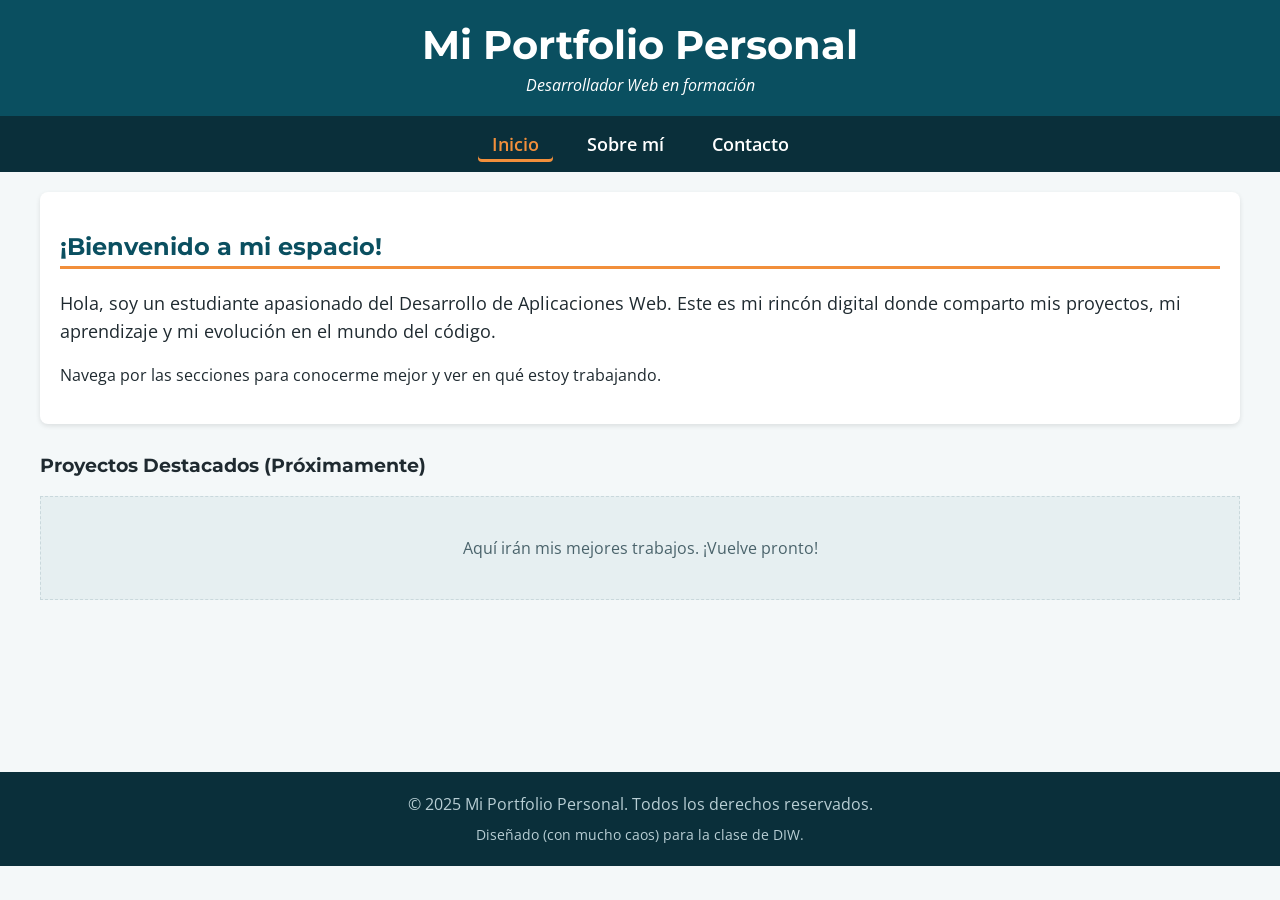
<file: proyecto-refactor/index.html>
<!DOCTYPE html>
<html lang="es">
<head>
    <meta charset="UTF-8">
    <meta name="viewport" content="width=device-width, initial-scale=1.0">
    <title>Mi Sitio Web - Inicio</title>
    <link rel="stylesheet" href="css/estilos.css">
</head>
<body>

    <header>
        <h1>Mi Portfolio Personal</h1>
        <p>Desarrollador Web en formación</p>
    </header>

    <nav>
        <ul>
            <li><a href="index.html" class="activo">Inicio</a></li>
            <li><a href="sobre.html">Sobre mí</a></li>
            <li><a href="contacto.html">Contacto</a></li>
        </ul>
    </nav>

    <main>
        <section id="bienvenida" class="caja-contenido">
            <h2>¡Bienvenido a mi espacio!</h2>
            <p class="destacado">
                Hola, soy un estudiante apasionado del Desarrollo de Aplicaciones Web. Este es mi rincón digital donde
                comparto mis proyectos, mi aprendizaje y mi evolución en el mundo del código.
            </p>
            <p>
                Navega por las secciones para conocerme mejor y ver en qué estoy trabajando.
            </p>
        </section>

        <section id="proyectos-destacados">
            <h3>Proyectos Destacados (Próximamente)</h3>
            <div class="proyecto-vacio">
                Aquí irán mis mejores trabajos. ¡Vuelve pronto!
            </div>
        </section>
    </main>

    <footer>
        <p>&copy; 2025 Mi Portfolio Personal. Todos los derechos reservados.</p>
        <p class="copy-peq">Diseñado (con mucho caos) para la clase de DIW.</p>
    </footer>

</body>
</html>
</file>
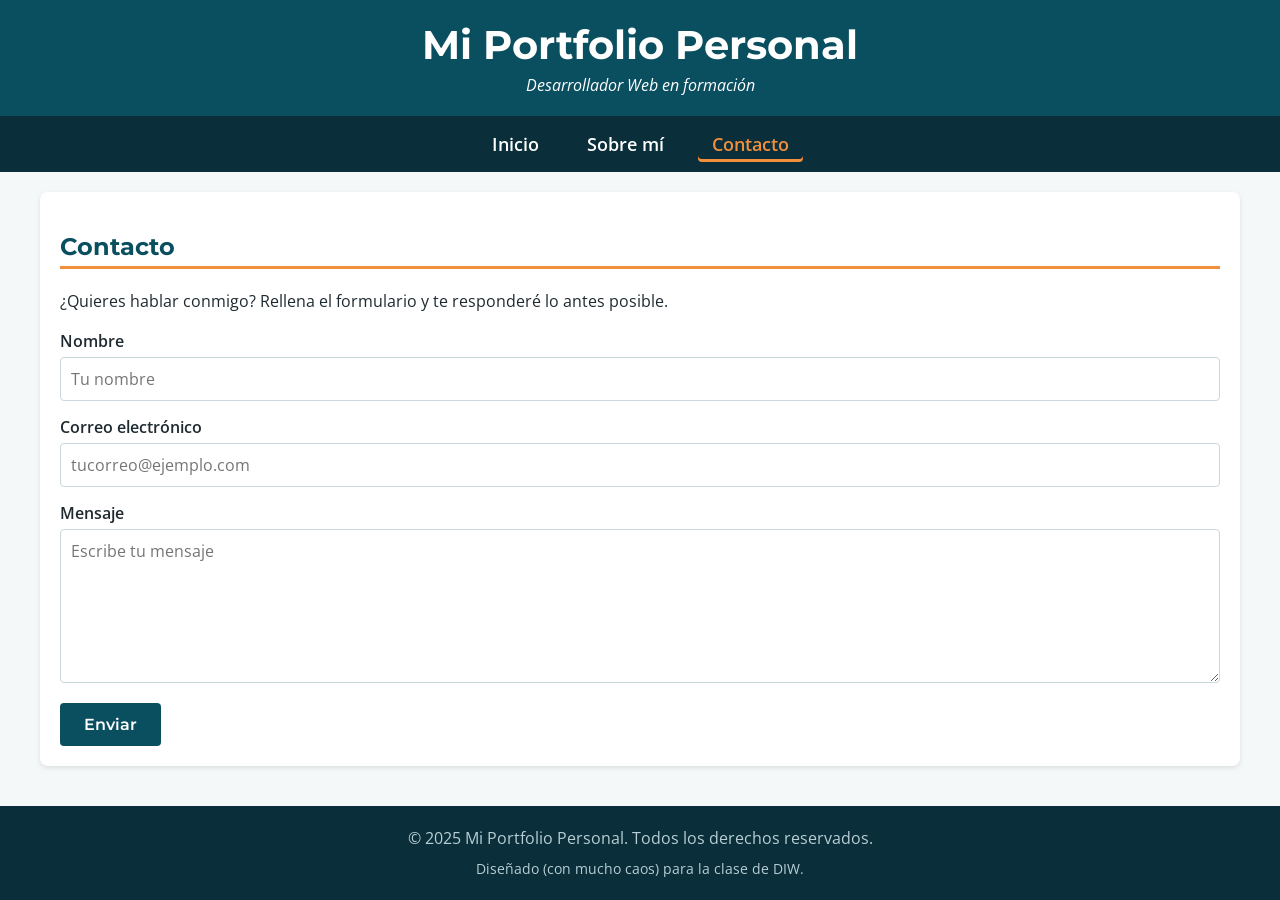
<file: proyecto-refactor/contacto.html>
<!DOCTYPE html>
<html lang="es">
<head>
    <meta charset="UTF-8">
    <meta name="viewport" content="width=device-width, initial-scale=1.0">
    <title>Mi Sitio Web - Contacto</title>
    <link rel="stylesheet" href="css/estilos.css">
</head>
<body>
    <header>
        <h1>Mi Portfolio Personal</h1>
        <p>Desarrollador Web en formación</p>
    </header>
    <nav>
        <ul>
            <li><a href="index.html">Inicio</a></li>
            <li><a href="sobre.html">Sobre mí</a></li>
            <li><a href="contacto.html" class="activo">Contacto</a></li>
        </ul>
    </nav>
    <main>
        <section class="caja-contenido">
            <h2>Contacto</h2>
            <p>¿Quieres hablar conmigo? Rellena el formulario y te responderé lo antes posible.</p>
            <form action="#" method="post">
                <label for="nombre">Nombre</label>
                <input type="text" id="nombre" name="nombre" placeholder="Tu nombre">

                <label for="email">Correo electrónico</label>
                <input type="email" id="email" name="email" placeholder="tucorreo@ejemplo.com">

                <label for="mensaje">Mensaje</label>
                <textarea id="mensaje" name="mensaje" rows="6" placeholder="Escribe tu mensaje"></textarea>

                <button type="submit">Enviar</button>
            </form>
        </section>
    </main>
    <footer>
        <p>&copy; 2025 Mi Portfolio Personal. Todos los derechos reservados.</p>
        <p class="copy-peq">Diseñado (con mucho caos) para la clase de DIW.</p>
    </footer>
</body>
</html>
</file>
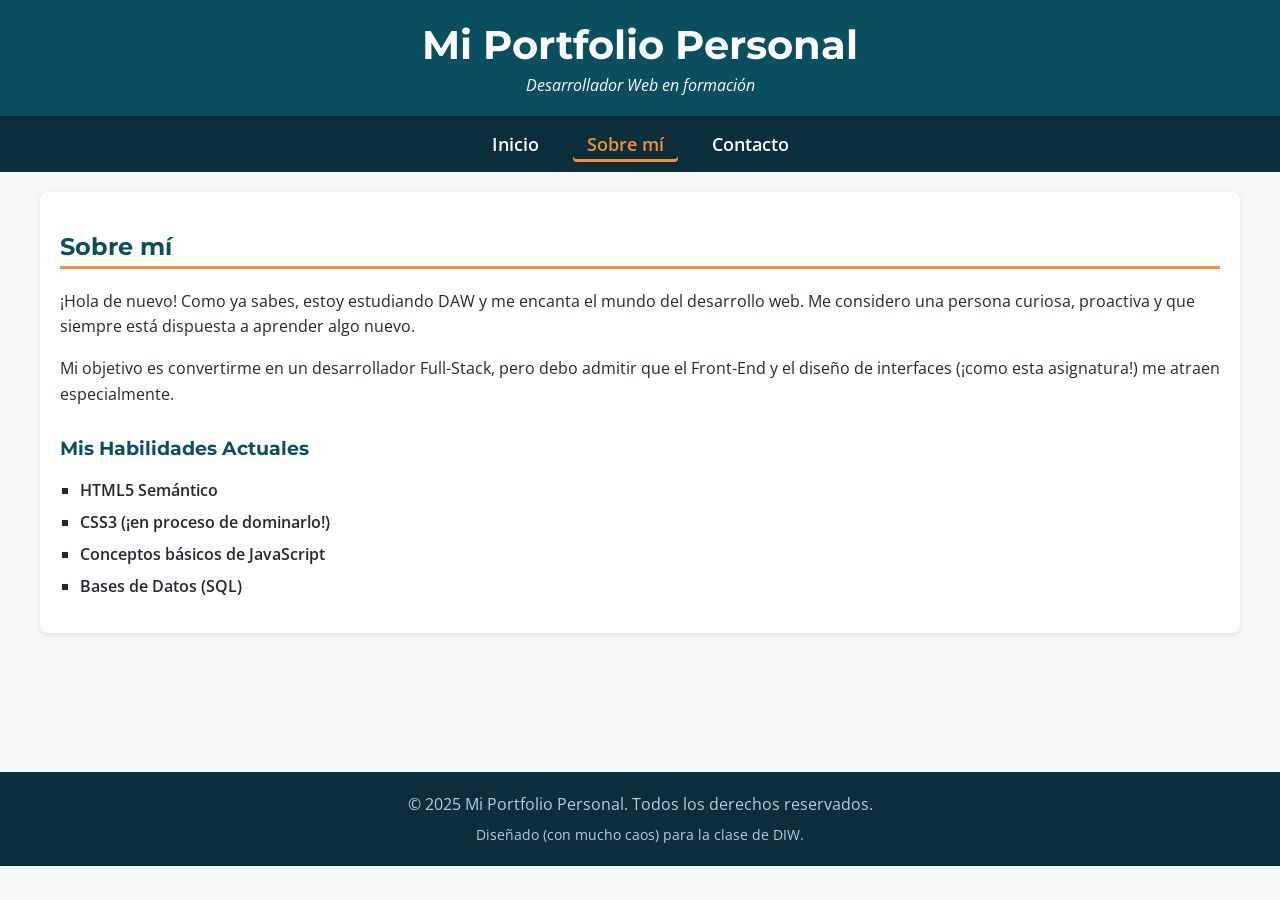
<file: proyecto-refactor/sobre.html>
<!DOCTYPE html>
<html lang="es">
<head>
    <meta charset="UTF-8">
    <meta name="viewport" content="width=device-width, initial-scale=1.0">
    <title>Mi Sitio Web - Sobre mí</title>
    <link rel="stylesheet" href="css/estilos.css">
</head>
<body>

    <header>
        <h1>Mi Portfolio Personal</h1>
        <p>Desarrollador Web en formación</p>
    </header>

    <nav>
        <ul>
            <li><a href="index.html">Inicio</a></li>
            <li><a href="sobre.html" class="activo">Sobre mí</a></li>
            <li><a href="contacto.html">Contacto</a></li>
        </ul>
    </nav>

    <main>
        <section class="caja-contenido">
            <h2>Sobre mí</h2>
            <p>
                ¡Hola de nuevo! Como ya sabes, estoy estudiando DAW y me encanta el mundo del desarrollo web.
                Me considero una persona curiosa, proactiva y que siempre está dispuesta a aprender algo nuevo.
            </p>
            <p>
                Mi objetivo es convertirme en un desarrollador Full-Stack, pero debo admitir que el Front-End
                y el diseño de interfaces (¡como esta asignatura!) me atraen especialmente.
            </p>

            <h3 class="subtitulo">Mis Habilidades Actuales</h3>
            <ul class="lista-habilidades">
                <li>HTML5 Semántico</li>
                <li>CSS3 (¡en proceso de dominarlo!)</li>
                <li>Conceptos básicos de JavaScript</li>
                <li>Bases de Datos (SQL)</li>
            </ul>
        </section>
    </main>

    <footer>
        <p>&copy; 2025 Mi Portfolio Personal. Todos los derechos reservados.</p>
        <p class="copy-peq">Diseñado (con mucho caos) para la clase de DIW.</p>
    </footer>

</body>
</html>
</file>
<file: proyecto-refactor/css/estilos.css>
@charset "UTF-8";
@import url("https://fonts.googleapis.com/css2?family=Montserrat:wght@600;700&family=Open+Sans:wght@400;600&display=swap");
/* PALETA CON PSICOLOGÍA DEL COLOR
   --color-primario:   #0A4F60;  azul petróleo: confianza, profesionalidad y calma
   --color-secundario: #F28F3B;  naranja: energía, creatividad y entusiasmo (acento)
   --color-texto:      #1F2A30;  gris azulado oscuro: legible y menos duro que el negro
   --color-fondo:      #F4F8F9;  blanco azulado: limpio y descansa la vista
   --color-oscuro:     #0A2F3A;  petróleo muy oscuro: nav y footer
*/
body {
  background-color: #F4F8F9;
  color: #1F2A30;
  font-family: "Open Sans", Arial, sans-serif;
  margin: 0;
  padding: 0;
}

h1,
h2,
h3 {
  font-family: "Montserrat", Arial, sans-serif;
  font-weight: 700;
}

h2 {
  color: #0A4F60;
  border-bottom: 3px solid #F28F3B;
  padding-bottom: 5px;
}

h3 {
  color: #1F2A30;
}

p {
  line-height: 1.6;
}

.destacado {
  font-size: 1.1em;
}

.subtitulo {
  color: #0A4F60;
  margin-top: 30px;
}

header {
  background-color: #0A4F60;
  color: white;
  padding: 20px 40px;
  text-align: center;
}
header h1 {
  margin: 0;
  font-size: 2.5em;
}
header p {
  margin: 5px 0 0 0;
  font-style: italic;
  line-height: normal;
}

nav {
  background-color: #0A2F3A;
  padding: 10px 40px;
}
nav ul {
  margin: 0;
  padding: 0;
  list-style: none;
  display: flex;
  justify-content: center;
  gap: 20px;
}
nav a {
  display: block;
  color: white;
  text-decoration: none;
  font-weight: 600;
  font-size: 1.1em;
  padding: 6px 14px;
  border-radius: 4px;
}
nav a:hover, nav a:focus-visible {
  background-color: #F28F3B;
  color: #0A2F3A;
}
nav a.activo {
  color: #F28F3B;
  box-shadow: inset 0 -3px 0 #F28F3B;
}
nav a.activo:hover {
  color: #0A2F3A;
}

main {
  padding: 20px 40px;
  min-height: 60vh;
}

.caja-contenido {
  background-color: white;
  padding: 20px;
  border-radius: 8px;
  box-shadow: 0 2px 5px rgba(0, 0, 0, 0.1);
}

.lista-habilidades {
  list-style: square;
  padding-left: 20px;
}
.lista-habilidades li {
  margin-bottom: 10px;
  font-weight: 600;
}

#proyectos-destacados {
  margin-top: 30px;
}

.proyecto-vacio {
  background-color: #E6EFF1;
  border: 1px dashed #C9D8DC;
  padding: 40px;
  text-align: center;
  color: #4A636B;
}

button {
  background-color: #0A4F60;
  color: white;
  border: none;
  padding: 12px 24px;
  border-radius: 4px;
  font-family: "Montserrat", Arial, sans-serif;
  font-size: 1em;
  font-weight: 600;
  cursor: pointer;
}
button:hover {
  background-color: #F28F3B;
  color: #0A2F3A;
}

form label {
  display: block;
  font-weight: 600;
  margin-bottom: 5px;
}
form input,
form textarea {
  width: 100%;
  box-sizing: border-box;
  padding: 10px;
  margin-bottom: 15px;
  border: 1px solid #C9D8DC;
  border-radius: 4px;
  font-family: inherit;
  font-size: 1em;
}
form input:focus,
form textarea:focus {
  outline: 2px solid #0A4F60;
  border-color: #0A4F60;
}

footer {
  background-color: #0A2F3A;
  color: #B8CED4;
  padding: 20px 40px;
  text-align: center;
  margin-top: 20px;
}
footer p {
  margin: 0;
}
footer .copy-peq {
  margin: 5px 0 0 0;
  font-size: 0.9em;
}
</file>
